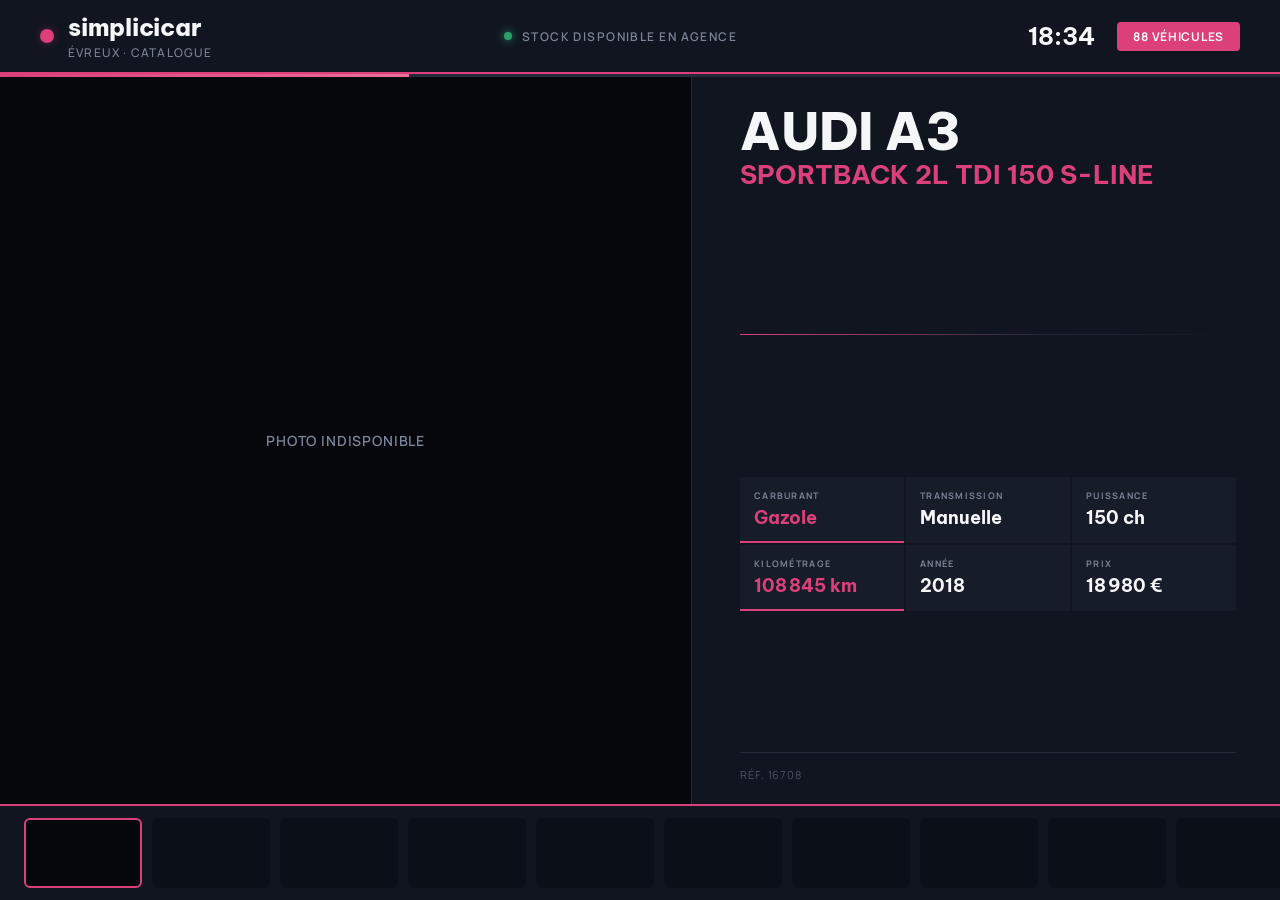
<file: docs/index.html>
<!DOCTYPE html>
<html lang="fr">
<head>
<meta charset="UTF-8">
<meta name="viewport" content="width=device-width, initial-scale=1.0">
<title>Simplicicar Évreux — Catalogue</title>
<link rel="preconnect" href="https://fonts.googleapis.com">
<link rel="preconnect" href="https://fonts.gstatic.com" crossorigin>
<link href="https://fonts.googleapis.com/css2?family=Be+Vietnam+Pro:wght@300;500;700;800&family=Manrope:wght@400;500;600;700;800&display=swap" rel="stylesheet">
<style>
  :root{
    --bg: #0B0F17;
    --bg-panel: #10151F;
    --bg-card: #161C28;
    --border: #232B3A;
    --pink: #DB407A;
    --pink-light: #E8709D;
    --pink-glow: rgba(219,64,122,0.35);
    --pink-bg: rgba(219,64,122,0.10);
    --white: #F5F6F8;
    --text-muted: #7B8496;
    --green: #2E9E6C;
    --green-bg: rgba(46,158,108,0.12);
    --amber: #E0A336;
    --amber-bg: rgba(224,163,54,0.12);
  }
  *{box-sizing:border-box;}
  html,body{
    margin:0; padding:0; width:100%; height:100%;
    background: var(--bg); color: var(--white);
    font-family:'Manrope',sans-serif;
    overflow:hidden;
  }
  .display-font{ font-family:'Be Vietnam Pro',sans-serif; }

  header{
    position: fixed; top:0; left:0; right:0; z-index:200;
    height: 74px;
    background: var(--bg-panel);
    border-bottom: 2px solid var(--pink);
    display:flex; align-items:center; justify-content:space-between;
    padding: 0 40px;
  }
  .logo-wrap{ display:flex; align-items:center; gap:14px; }
  .logo-mark{ width:14px; height:14px; border-radius:50%; background:var(--pink); box-shadow:0 0 10px var(--pink-glow); }
  .logo-text{
    font-family:'Be Vietnam Pro',sans-serif; font-weight:800;
    font-size: 24px; letter-spacing:-0.01em; color: var(--white);
  }
  .logo-sub{
    font-family:'Manrope',sans-serif; font-weight:500; font-size:12px;
    letter-spacing:0.1em; text-transform:uppercase; color: var(--text-muted);
    margin-top:2px;
  }
  .header-center{
    display:flex; align-items:center; gap:10px;
    font-size:12px; font-weight:600; letter-spacing:0.12em; text-transform:uppercase;
    color: var(--text-muted);
  }
  .live-dot{
    width:8px; height:8px; border-radius:50%; background:var(--green);
    box-shadow:0 0 8px var(--green); animation: blink 1.4s infinite;
  }
  @keyframes blink{ 0%,100%{opacity:1} 50%{opacity:.3} }
  .header-right{ display:flex; align-items:center; gap:22px; }
  .clock{ font-family:'Be Vietnam Pro',sans-serif; font-weight:700; font-size:24px; color: var(--white); }
  .veh-count{
    background: var(--pink); color: var(--white);
    font-size:12px; font-weight:700; letter-spacing:0.06em; text-transform:uppercase;
    padding: 6px 16px; border-radius:4px;
  }

  .progress-track{ position:fixed; top:74px; left:0; right:0; z-index:200; height:3px; background:var(--border); }
  .progress-fill{ height:100%; background: linear-gradient(90deg, var(--pink), var(--pink-light)); width:0%; }

  .stage{ position:fixed; top:77px; left:0; right:0; bottom:96px; }

  .slide{
    position:absolute; inset:0; display:flex; opacity:0;
    transition: opacity .6s ease; background: var(--bg);
    pointer-events:none;
  }
  .slide.active{ opacity:1; pointer-events:auto; }

  .slide-photo{ flex:0 0 54%; position:relative; overflow:hidden; background:#05070c; }
  .slide-photo img{ width:100%; height:100%; object-fit:cover; display:block; }
  .slide-photo .noimg{
    width:100%; height:100%; display:flex; align-items:center; justify-content:center;
    color: var(--text-muted); font-size:14px; font-weight:600; text-transform:uppercase; letter-spacing:.06em;
  }
  .photo-fade{
    position:absolute; top:0; right:0; bottom:0; width:140px;
    background: linear-gradient(90deg, transparent, var(--bg));
    pointer-events:none;
  }
  .photo-km{
    position:absolute; top:20px; left:20px;
    background: rgba(11,15,23,0.8); border:1px solid rgba(219,64,122,0.5);
    padding:7px 14px; color:var(--white); font-size:13px; font-weight:600; letter-spacing:.02em;
  }
  .photo-year{
    position:absolute; top:20px; right:20px;
    background: var(--pink); color:var(--white);
    font-family:'Be Vietnam Pro',sans-serif; font-weight:700; font-size:18px; letter-spacing:.03em;
    padding:6px 16px;
  }
  .photo-price{
    position:absolute; top:64px; right:20px;
    min-width:120px; padding: 14px 20px; border-radius:12px;
    background: var(--bg-panel); border:2px solid var(--pink);
    text-align:center;
  }
  .photo-price-label{ font-size:9px; font-weight:700; letter-spacing:.12em; text-transform:uppercase; color: var(--text-muted); }
  .photo-price-amount{ font-family:'Be Vietnam Pro',sans-serif; font-weight:800; font-size:24px; color: var(--white); line-height:1.2; }
  .photo-status{
    position:absolute; top:20px; left:20px; transform: translateY(38px);
  }
  .status-badge{
    display:inline-block; font-size:11px; font-weight:700; letter-spacing:.04em; text-transform:uppercase;
    padding:5px 12px; border-radius:999px; margin-top:8px;
  }
  .status-badge.v{ background:var(--green-bg); color:var(--green); border:1px solid rgba(46,158,108,.4); }
  .status-badge.r{ background:var(--amber-bg); color:var(--amber); border:1px solid rgba(224,163,54,.4); }
  .status-badge.d{ background:rgba(123,132,150,.12); color:var(--text-muted); border:1px solid var(--border); }

  .slide-info{
    flex:1; background: var(--bg-panel); border-left:1px solid var(--border);
    padding: 30px 44px 22px 48px; display:flex; flex-direction:column; justify-content:space-between; overflow:hidden;
  }
  .car-brand{
    font-family:'Be Vietnam Pro',sans-serif; font-weight:800; font-size:52px; line-height:.95;
    letter-spacing:-0.01em; color: var(--white);
  }
  .car-model{
    font-family:'Be Vietnam Pro',sans-serif; font-weight:700; font-size:26px;
    color: var(--pink); margin-top:2px;
  }
  .car-version{ font-size:13px; color: var(--text-muted); margin-top:8px; line-height:1.5; max-width:90%; }

  .divider{ height:1px; background: linear-gradient(90deg, var(--pink), var(--border) 60%, transparent); margin:16px 0; }

  .specs-grid{ display:grid; grid-template-columns: repeat(3,1fr); gap:2px; }
  .spec{ background: var(--bg-card); padding:12px 14px; border-bottom:2px solid transparent; }
  .spec.hi{ border-bottom-color: var(--pink); }
  .spec-label{ font-size:9px; font-weight:700; letter-spacing:.14em; text-transform:uppercase; color:var(--text-muted); margin-bottom:4px; }
  .spec-val{ font-family:'Be Vietnam Pro',sans-serif; font-weight:700; font-size:18px; color:var(--white); }
  .spec-val.pink{ color: var(--pink); }

  .tags-block{ margin-top:16px; }
  .tags-label{ font-size:9px; font-weight:700; letter-spacing:.14em; text-transform:uppercase; color:var(--text-muted); margin-bottom:9px; }
  .tags-wrap{ display:flex; flex-wrap:wrap; gap:7px; }
  .tag{
    border:1px solid var(--border); background: var(--bg-card);
    padding:5px 12px; font-size:12px; font-weight:600; color: var(--text-muted);
    border-radius: 4px;
  }
  .tag.hi{ border-color:var(--pink); color:var(--pink); background: var(--pink-bg); }

  .slide-bottom{
    display:flex; align-items:center; justify-content:space-between;
    padding-top:14px; border-top:1px solid var(--border); margin-top:14px;
  }
  .ref-tag{ font-size:11px; color:#4A5364; letter-spacing:.08em; text-transform:uppercase; }
  .plate-tag{
    font-family:'Manrope',sans-serif; font-weight:700; font-size:13px; color:var(--white);
    background: var(--pink-bg); border:1px solid rgba(219,64,122,.3);
    padding:4px 12px; border-radius:5px;
  }

  .thumb-bar{
    position:fixed; bottom:0; left:0; right:0; z-index:200; height:96px;
    background: var(--bg-panel); border-top:2px solid var(--pink);
    display:flex; align-items:center; padding:0 24px; gap:10px;
    overflow-x:auto; scrollbar-width:none;
  }
  .thumb-bar::-webkit-scrollbar{ display:none; }
  .thumb{
    flex:0 0 118px; height:70px; position:relative; overflow:hidden; cursor:pointer;
    border:2px solid transparent; border-radius:6px; opacity:.4; transition: opacity .3s, border-color .3s;
    background:#05070c;
  }
  .thumb.active{ border-color:var(--pink); opacity:1; }
  .thumb img{ width:100%; height:100%; object-fit:cover; display:block; }
  .thumb .noimg{ width:100%; height:100%; }
  .thumb-name{
    position:absolute; bottom:0; left:0; right:0; background:rgba(11,15,23,.85);
    font-size:10px; font-weight:700; letter-spacing:.03em; text-transform:uppercase;
    text-align:center; padding:3px 4px; color:var(--white);
    white-space:nowrap; overflow:hidden; text-overflow:ellipsis;
  }
  .slide-counter{
    margin-left:auto; flex-shrink:0;
    font-family:'Be Vietnam Pro',sans-serif; font-weight:700; font-size:34px; color:#2A3242;
    white-space:nowrap; padding-left:16px;
  }
  .slide-counter em{ color:var(--pink); font-style:normal; }

  .offline-banner{
    position:fixed; bottom:106px; right:24px; z-index:300;
    background:#2A1420; border:1px solid rgba(219,64,122,.5); color:var(--pink-light);
    padding:8px 16px; border-radius:8px; font-size:13px; font-weight:600; display:none;
  }
  .offline-banner.show{ display:block; }
</style>
</head>
<body>

<header>
  <div class="logo-wrap">
    <span class="logo-mark"></span>
    <div>
      <div class="logo-text">simplicicar</div>
      <div class="logo-sub">Évreux · Catalogue</div>
    </div>
  </div>
  <div class="header-center">
    <span class="live-dot"></span>
    Stock disponible en agence
  </div>
  <div class="header-right">
    <div class="clock" id="clock">--:--</div>
    <div class="veh-count" id="vehCount">— véhicules</div>
  </div>
</header>

<div class="progress-track"><div class="progress-fill" id="pFill"></div></div>

<div class="stage" id="stage"></div>
<div class="thumb-bar" id="thumbBar"></div>
<div class="offline-banner" id="offlineBanner">Données non actualisées</div>

<script>
const DATA_URL = 'data.json';
const DURATION_MS = 8000;
const REFETCH_MS = 5 * 60 * 1000;
const RELOAD_HOUR = 4;

const FUEL_LABEL = { D: 'Gazole', E: 'Essence' };
const TRANS_LABEL = { M: 'Manuelle', A: 'Automatique' };
const STATUS_LABEL = { V: 'Disponible', R: 'Réservé', D: 'Mandat dépassé', L: 'Vendu' };
const STATUS_CLASS = { V: 'v', R: 'r', D: 'd', L: 'v' };

const stage = document.getElementById('stage');
const thumbBar = document.getElementById('thumbBar');
const pFill = document.getElementById('pFill');
const clockEl = document.getElementById('clock');
const vehCountEl = document.getElementById('vehCount');

let vehicles = [];
let current = 0;
let timerId = null;
let rafId = null;
let t0 = null;
let lastLoadedDay = new Date().getDate();

function fmtPrice(p){ return p ? p.toLocaleString('fr-FR') + ' €' : 'Sur demande'; }
function fmtKm(k){ return (k ?? 0).toLocaleString('fr-FR') + ' km'; }
function bigPhoto(url){ return url ? url.replace('/photos/300/', '/photos/original/') : url; }

function buildSlide(v, index){
  const slide = document.createElement('div');
  slide.className = 'slide' + (index === 0 ? ' active' : '');

  slide.innerHTML = `
    <div class="slide-photo">
      ${v.photo
        ? `<img src="${bigPhoto(v.photo)}" alt="${v.brand_model}" onerror="this.parentElement.innerHTML='<div class=\\'noimg\\'>Photo indisponible</div>'">`
        : `<div class="noimg">Pas de photo</div>`}
      <div class="photo-fade"></div>
      <div class="photo-km">${fmtKm(v.km)}</div>
      <div class="photo-status"><span class="status-badge ${STATUS_CLASS[v.status]||'d'}">${STATUS_LABEL[v.status]||v.status}</span></div>
      ${v.year ? `<div class="photo-year">${v.year}</div>` : ''}
      <div class="photo-price">
        <div class="photo-price-label">Prix</div>
        <div class="photo-price-amount">${fmtPrice(v.price)}</div>
      </div>
    </div>
    <div class="slide-info">
      <div>
        <div class="car-brand">${v.brand_model}</div>
        <div class="car-model">${v.variant || ''}</div>
      </div>

      <div class="divider"></div>

      <div class="specs-grid">
        <div class="spec hi"><div class="spec-label">Carburant</div><div class="spec-val pink">${FUEL_LABEL[v.fuel]||v.fuel||'—'}</div></div>
        <div class="spec"><div class="spec-label">Transmission</div><div class="spec-val">${TRANS_LABEL[v.trans]||v.trans||'—'}</div></div>
        <div class="spec"><div class="spec-label">Puissance</div><div class="spec-val">${v.power ? v.power+' ch' : '—'}</div></div>
        <div class="spec hi"><div class="spec-label">Kilométrage</div><div class="spec-val pink">${fmtKm(v.km)}</div></div>
        <div class="spec"><div class="spec-label">Année</div><div class="spec-val">${v.year || '—'}</div></div>
        <div class="spec"><div class="spec-label">Prix</div><div class="spec-val">${fmtPrice(v.price)}</div></div>
      </div>

      <div class="slide-bottom">
        <div class="ref-tag">Réf. ${v.ref}</div>
      </div>
    </div>
  `;
  return slide;
}

function buildThumb(v, index){
  const thumb = document.createElement('div');
  thumb.className = 'thumb' + (index === 0 ? ' active' : '');
  thumb.innerHTML = `
    ${v.photo
      ? `<img src="${v.photo}" alt="${v.brand_model}" onerror="this.parentElement.innerHTML='<div class=\\'noimg\\'></div>'">`
      : `<div class="noimg"></div>`}
    <div class="thumb-name">${v.brand_model}</div>
  `;
  thumb.addEventListener('click', () => goTo(index));
  return thumb;
}

function buildCounter(){
  const el = document.createElement('div');
  el.className = 'slide-counter';
  el.id = 'counter';
  return el;
}
function updateCounter(index){
  const el = document.getElementById('counter');
  if (el) el.innerHTML = `<em>${String(index+1).padStart(2,'0')}</em> / ${String(vehicles.length).padStart(2,'0')}`;
}

function startProgress(){
  if (rafId) cancelAnimationFrame(rafId);
  t0 = performance.now();
  function tick(now){
    const elapsed = now - t0;
    const pct = Math.min(100, (elapsed / DURATION_MS) * 100);
    pFill.style.width = pct + '%';
    if (pct < 100) rafId = requestAnimationFrame(tick);
  }
  rafId = requestAnimationFrame(tick);
}

function getSlides(){ return stage.querySelectorAll('.slide'); }
function getThumbs(){ return thumbBar.querySelectorAll('.thumb'); }

function goTo(index){
  const slides = getSlides();
  const thumbs = getThumbs();
  if (!slides.length) return;

  slides[current].classList.remove('active');
  thumbs[current].classList.remove('active');

  current = index;
  slides[current].classList.add('active');
  thumbs[current].classList.add('active');
  thumbs[current].scrollIntoView({ behavior:'smooth', inline:'center', block:'nearest' });

  updateCounter(current);
  startProgress();

  clearTimeout(timerId);
  timerId = setTimeout(nextSlide, DURATION_MS);
}

function nextSlide(){
  goTo((current + 1) % vehicles.length);
}

function renderClock(){
  const now = new Date();
  clockEl.textContent = now.toLocaleTimeString('fr-FR', { hour:'2-digit', minute:'2-digit' });
  if (now.getHours() === RELOAD_HOUR && now.getDate() !== lastLoadedDay){
    location.reload();
  }
}

function renderScene(){
  stage.innerHTML = '';
  thumbBar.innerHTML = '';
  current = 0;

  vehicles.forEach((v, i) => {
    stage.appendChild(buildSlide(v, i));
    thumbBar.appendChild(buildThumb(v, i));
  });
  thumbBar.appendChild(buildCounter());
  updateCounter(0);

  vehCountEl.textContent = vehicles.length + ' véhicule' + (vehicles.length > 1 ? 's' : '');

  clearTimeout(timerId);
  if (vehicles.length){
    startProgress();
    timerId = setTimeout(nextSlide, DURATION_MS);
  }
}

async function loadData(){
  try {
    const res = await fetch(DATA_URL + '?t=' + Date.now(), { cache:'no-store' });
    if (!res.ok) throw new Error('HTTP ' + res.status);
    const payload = await res.json();
    const order = { V:0, R:1, L:2, D:3 };
    vehicles = (payload.vehicles || []).sort((a,b) => (order[a.status]??9) - (order[b.status]??9));
    document.getElementById('offlineBanner').classList.remove('show');
    renderScene();
  } catch (err){
    console.error('Erreur de chargement du catalogue :', err);
    document.getElementById('offlineBanner').classList.add('show');
  }
}

renderClock();
setInterval(renderClock, 30000);
loadData();
setInterval(loadData, REFETCH_MS);
</script>
</body>
</html>
</file>
